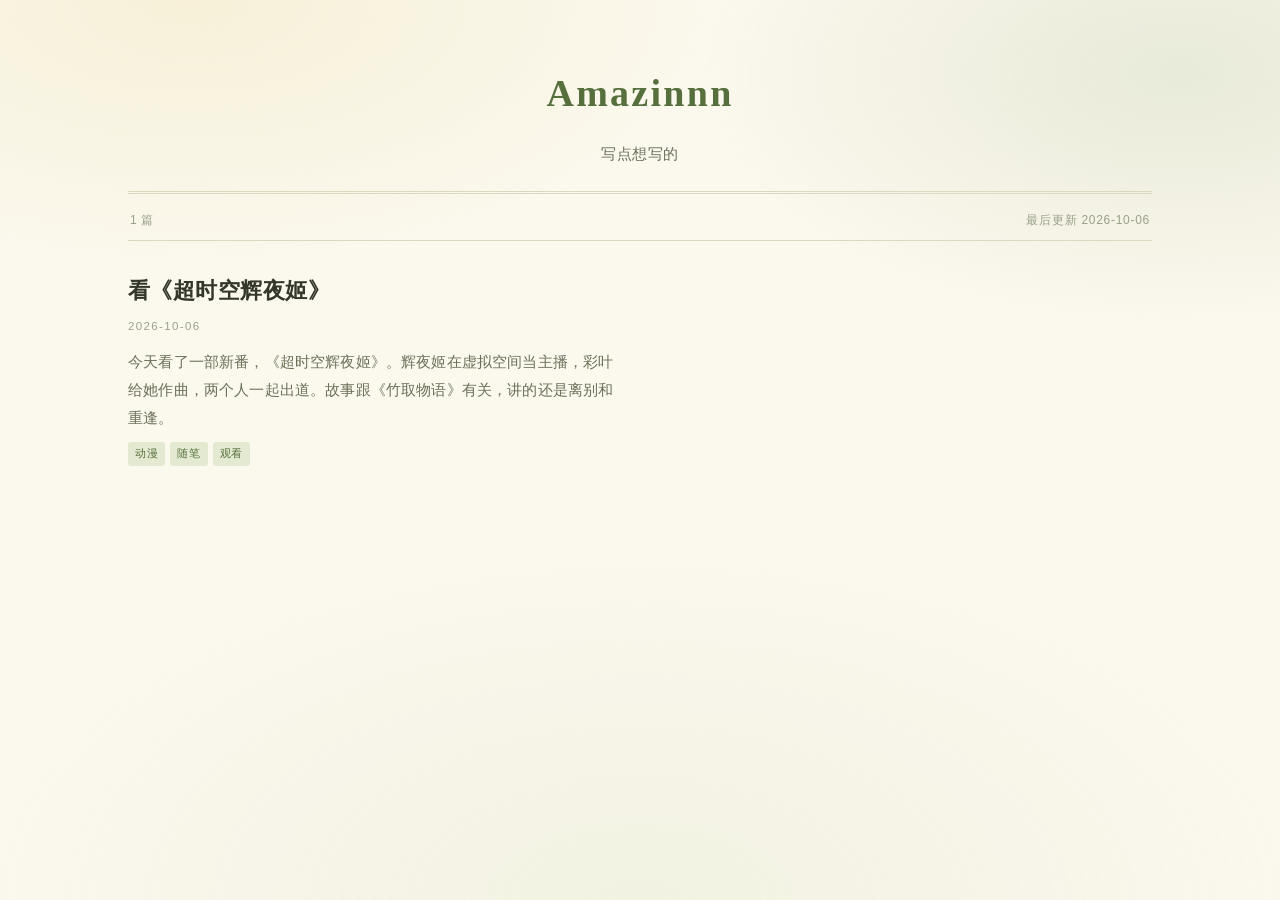
<file: docs/index.html>
<!DOCTYPE html>
<html lang="zh-CN">
<head>
<meta charset="UTF-8">
<meta name="viewport" content="width=device-width, initial-scale=1">
<title>Amazinnn</title>
<meta name="description" content="写点想写的">
<link rel="stylesheet" href="style.css">
</head>
<body><div class="wrap">
<header class="masthead">
  <h1>Amazinnn</h1>
  <p class="subtitle">写点想写的</p>
</header>
<div class="dateline"><span>1 篇</span><span>最后更新 2026-10-06</span></div>
<div class="column-rule">
<div class="story">
  <h2><a href="看超时空辉夜姬.html">看《超时空辉夜姬》</a></h2>
  <div class="byline">2026-10-06</div>
  <p class="excerpt">今天看了一部新番，《超时空辉夜姬》。辉夜姬在虚拟空间当主播，彩叶给她作曲，两个人一起出道。故事跟《竹取物语》有关，讲的还是离别和重逢。</p>
  <div><span class="tag">动漫</span><span class="tag">随笔</span><span class="tag">观看</span></div>
</div>
</div>
</div></body>
</html>
</file>
<file: docs/style.css>
:root {
  /* 浅黄 + 浅绿，植物标本配色 */
  --paper:      #fbf8ee;   /* 纸底：暖米黄 */
  --paper-warm: #f5efdc;   /* 次级纸面 */
  --ink:        #33372a;   /* 主文字：深橄榄 */
  --ink-soft:   #6b7059;   /* 次级文字 */
  --ink-faint:  #9aa08a;   /* 极淡 */
  --leaf:       #7a9a5c;   /* 叶片绿 */
  --leaf-deep:  #55703c;   /* 深叶 */
  --leaf-pale:  #c3d4a8;   /* 嫩叶 */
  --sun:        #e8d98a;   /* 浅黄 */
  --line:       #ddd8c0;   /* 分隔线 */
  --line-soft:  #e8e3d0;

  --radius: 4px;          /* 扁平：小圆角 */
  --serif: "Songti SC", "Noto Serif SC", "Source Han Serif SC",
           Georgia, "Times New Roman", serif;
  --sans: -apple-system, BlinkMacSystemFont, "PingFang SC",
          "Hiragino Sans GB", "Microsoft YaHei", sans-serif;
}

* { box-sizing: border-box; }

html { scroll-behavior: smooth; }

body {
  margin: 0;
  background: var(--paper);
  color: var(--ink);
  font-family: var(--serif);
  font-size: 17px;
  line-height: 1.95;
  letter-spacing: .01em;
}

/* 弥散感：柔和的径向渐层，像漫射光下的纸面 */
body::before {
  content: "";
  position: fixed; inset: 0;
  pointer-events: none;
  z-index: 0;
  background:
    radial-gradient(ellipse 70% 50% at 15% 0%,  rgba(232,217,138,.22), transparent 60%),
    radial-gradient(ellipse 60% 45% at 92% 8%,  rgba(122,154,92,.14),  transparent 62%),
    radial-gradient(ellipse 80% 60% at 50% 100%, rgba(195,212,168,.16), transparent 65%);
}

.wrap {
  position: relative; z-index: 1;
  max-width: 1080px; margin: 0 auto; padding: 56px 28px 100px;
}

/* ── 报头 ────────────────────────────────────────────── */
.masthead {
  border-bottom: 3px double var(--line);
  padding-bottom: 22px; margin-bottom: 8px;
  text-align: center;
}
.masthead h1 {
  margin: 0; font-size: 38px; font-weight: 600;
  letter-spacing: .06em; color: var(--leaf-deep);
}
.masthead .subtitle {
  margin: 10px 0 0; color: var(--ink-soft);
  font-size: 15px; letter-spacing: .04em;
}
.dateline {
  display: flex; justify-content: space-between; align-items: baseline;
  font-family: var(--sans); font-size: 12px; color: var(--ink-faint);
  border-bottom: 1px solid var(--line);
  padding: 7px 2px; margin-bottom: 34px;
  letter-spacing: .06em;
}

/* ── 首页：报纸分栏 ──────────────────────────────────── */
.column-rule { columns: 2; column-gap: 44px; column-rule: 1px solid var(--line-soft); }
@media (max-width: 760px) { .column-rule { columns: 1; } }

.story {
  break-inside: avoid;
  margin-bottom: 30px; padding-bottom: 26px;
  border-bottom: 1px dotted var(--line-soft);
}
.story:last-child { border-bottom: none; }
.story h2 {
  margin: 0 0 8px; font-size: 22px; font-weight: 600;
  line-height: 1.45; letter-spacing: .02em;
}
.story h2 a { color: var(--ink); text-decoration: none; }
.story h2 a:hover { color: var(--leaf); }
.story .byline {
  font-family: var(--sans); font-size: 11.5px; color: var(--ink-faint);
  letter-spacing: .12em; margin-bottom: 12px; text-transform: uppercase;
}
.story .excerpt { margin: 0; color: var(--ink-soft); font-size: 15px; line-height: 1.85; }

.tag {
  display: inline-block; font-family: var(--sans);
  background: rgba(195,212,168,.4); color: var(--leaf-deep);
  border-radius: 3px; padding: 1px 7px; font-size: 11px;
  margin: 10px 5px 0 0; letter-spacing: .06em;
}

/* ── 文章页 ─────────────────────────────────────────── */
.article { max-width: 700px; margin: 0 auto; }
.article-head { text-align: center; margin-bottom: 40px; }
.article-head h1 {
  margin: 0 0 12px; font-size: 34px; font-weight: 600;
  line-height: 1.4; letter-spacing: .03em; color: var(--leaf-deep);
}
.article-head .byline {
  font-family: var(--sans); font-size: 12px; color: var(--ink-faint);
  letter-spacing: .16em; text-transform: uppercase;
}
.article-head hr {
  border: none; border-top: 1px solid var(--line);
  margin: 22px auto 0; width: 120px;
}

.article h2 {
  font-size: 21px; font-weight: 600; margin: 40px 0 14px;
  color: var(--leaf-deep); letter-spacing: .02em;
  padding-left: 13px; border-left: 3px solid var(--leaf-pale);
}
.article h3 { font-size: 17px; font-weight: 600; margin: 30px 0 10px; color: var(--ink-soft); }
.article p { margin: 16px 0; }
.article a { color: var(--leaf-deep); text-decoration: none; border-bottom: 1px solid var(--leaf-pale); }
.article a:hover { border-bottom-color: var(--leaf); }

.article blockquote {
  margin: 24px 0; padding: 4px 0 4px 22px;
  border-left: 2px solid var(--sun);
  color: var(--ink-soft); font-style: italic;
}
.article code {
  background: var(--paper-warm); color: var(--leaf-deep);
  padding: 2px 6px; border-radius: 3px;
  font-family: ui-monospace, "SF Mono", Menlo, monospace; font-size: 14px;
}
.article pre {
  background: var(--paper-warm); border: 1px solid var(--line);
  border-radius: var(--radius); padding: 16px 18px; overflow-x: auto;
}
.article pre code { background: none; padding: 0; color: var(--ink); }
.article ul { padding-left: 24px; }
.article li { margin: 6px 0; }
.article hr { border: none; border-top: 1px solid var(--line-soft); margin: 34px 0; }

.article-footer { margin-top: 48px; padding-top: 20px; border-top: 1px solid var(--line-soft); }
.back {
  display: inline-block; font-family: var(--sans); font-size: 13px;
  color: var(--ink-soft); text-decoration: none; letter-spacing: .06em;
}
.back:hover { color: var(--leaf); }

.empty {
  text-align: center; padding: 80px 20px; color: var(--ink-faint);
  font-style: italic;
}

.site-footer {
  margin-top: 70px; padding-top: 22px; border-top: 3px double var(--line);
  text-align: center; font-family: var(--sans);
  font-size: 12px; color: var(--ink-faint); letter-spacing: .1em;
}
</file>
